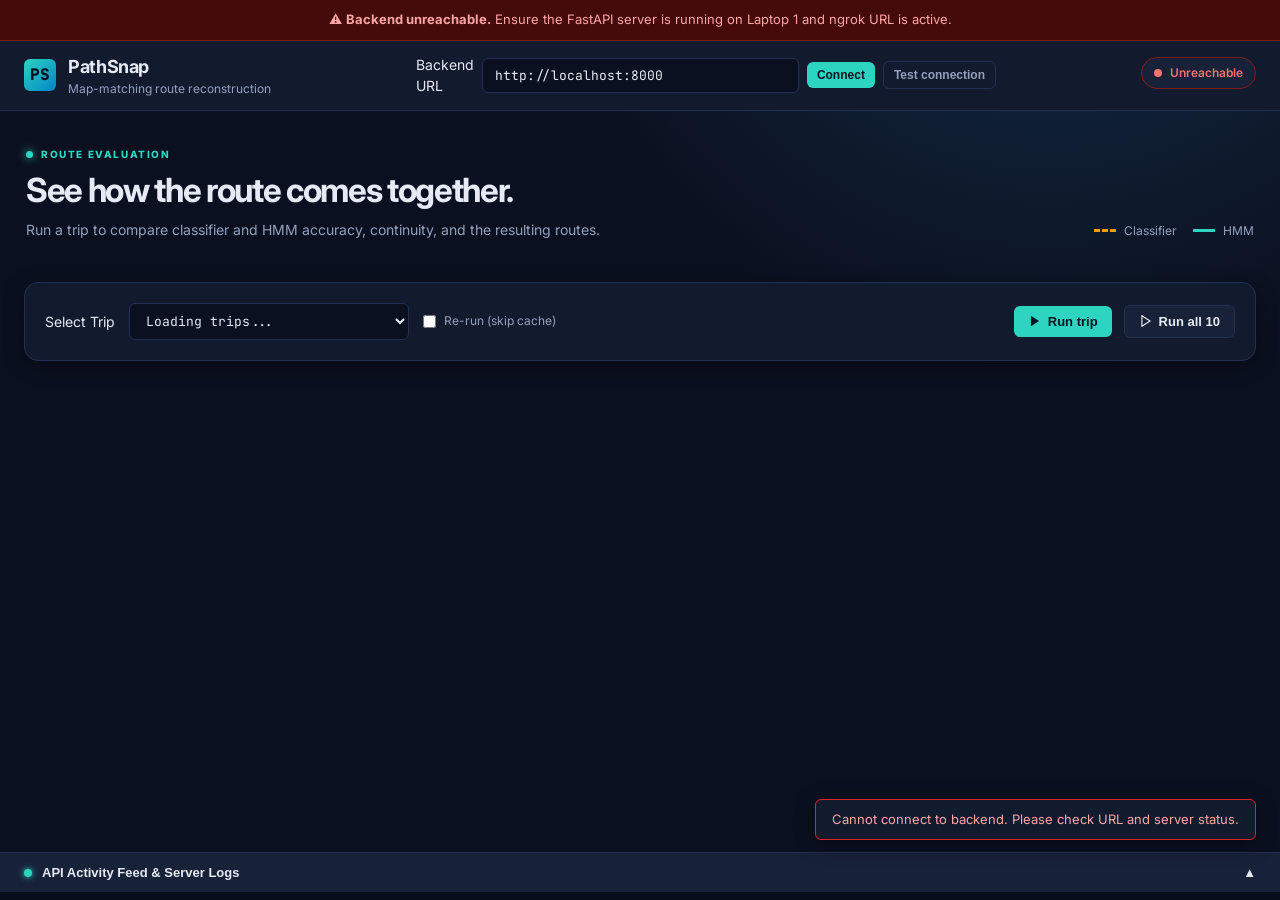
<file: frontend/index.html>
<!DOCTYPE html>
<html lang="en">
<head>
  <meta charset="UTF-8" />
  <meta name="viewport" content="width=device-width, initial-scale=1.0" />
  <title>PathSnap &mdash; Map-Matching Evaluation</title>

  <!-- Google Fonts: Inter & JetBrains Mono -->
  <link rel="preconnect" href="https://fonts.googleapis.com" />
  <link rel="preconnect" href="https://fonts.gstatic.com" crossorigin />
  <link href="https://fonts.googleapis.com/css2?family=Inter:wght@400;500;600;700;800&family=JetBrains+Mono:wght@400;500;600;700;800&display=swap" rel="stylesheet" />

  <!-- Leaflet 1.9.4 -->
  <link rel="stylesheet" href="./vendor/leaflet/leaflet.css" />
  <script src="./vendor/leaflet/leaflet.js"></script>

  <!-- App Styles -->
  <link rel="stylesheet" href="./css/styles.css" />
</head>
<body>

  <!-- Top Navigation Bar -->
  <header class="top-bar">
    <div class="brand-section">
      <div class="brand-logo">PS</div>
      <div>
        <h1 class="brand-title">PathSnap</h1>
        <span class="brand-subtitle">Map-matching route reconstruction</span>
      </div>
    </div>

    <!-- Center: API URL Input and Connection Controls -->
    <div class="api-url-center">
      <label class="visually-hidden" for="api-url-input">Backend URL</label>
      <input type="text" id="api-url-input" class="input-text" placeholder="http://localhost:8000 or ngrok URL" spellcheck="false" />
      <button id="btn-connect" class="btn btn-primary btn-sm">Connect</button>
      <button id="btn-test-conn" class="btn btn-outline btn-sm">Test connection</button>
    </div>

    <!-- Right: Live Connection Status Pill -->
    <div class="status-section">
      <div id="connection-pill" class="status-pill disconnected">
        <span class="dot"></span> Not connected
      </div>
      <span id="connection-detail" class="connection-detail"></span>
    </div>
  </header>

  <!-- App Main Content Container -->
  <main class="app-container">

    <section class="page-intro" aria-labelledby="page-title">
      <div>
        <div class="eyebrow"><span class="eyebrow-dot"></span> ROUTE EVALUATION</div>
        <h2 id="page-title">See how the route comes together.</h2>
        <p>Run a trip to compare classifier and HMM accuracy, continuity, and the resulting routes.</p>
      </div>
      <div class="intro-key"><span class="key-line classifier-key"></span> Classifier <span class="key-line hmm-key"></span> HMM</div>
    </section>

    <!-- Control Card -->
    <section class="card control-card">
      <div class="control-card-inner">
        <div class="control-left">
          <label for="trip-select" class="visually-hidden">Select Trip</label>
          <select id="trip-select" class="select-trip">
            <option value="" disabled selected>Loading trips...</option>
          </select>
          <label class="toggle-label" title="When enabled, bypasses server-side result cache and re-computes everything">
            <input type="checkbox" id="skip-cache-toggle" />
            <span>Re-run (skip cache)</span>
          </label>
        </div>

        <div class="control-actions">
          <button id="btn-run-trip" class="btn btn-primary">
            <svg width="14" height="14" viewBox="0 0 24 24" fill="currentColor"><polygon points="5 3 19 12 5 21 5 3"/></svg>
            Run trip
          </button>
          <button id="btn-run-all" class="btn btn-secondary">
            <svg width="14" height="14" viewBox="0 0 24 24" fill="none" stroke="currentColor" stroke-width="2"><polygon points="5 3 19 12 5 21 5 3"/></svg>
            Run all 10
          </button>
        </div>
      </div>

      <!-- Batch Progress (Run All) -->
      <div id="batch-progress-wrap" class="batch-progress-container">
        <span id="batch-progress-text" class="batch-progress-text">0 / 10</span>
        <div class="progress-track">
          <div id="batch-progress-bar" class="progress-bar" style="width: 0%"></div>
        </div>
      </div>
    </section>

    <!-- Summary Strip (Visible after at least one finished trip) -->
    <section id="summary-strip" class="summary-strip" aria-live="polite">
      <!-- Injected via ui.js -->
    </section>

    <!-- Results Accordion List -->
    <section class="results-section">
      <div id="results-accordion" class="results-container" aria-live="polite">
        <!-- Injected via ui.js -->
      </div>
    </section>

  </main>

  <!-- API Activity Drawer (Collapsible bottom bar) -->
  <aside id="activity-drawer" class="activity-drawer" aria-label="API Activity Feed">
    <button id="drawer-toggle" class="drawer-header" aria-expanded="false">
      <div class="drawer-header-left">
        <span class="pulse-indicator"></span>
        <span>API Activity Feed &amp; Server Logs</span>
      </div>
      <span class="drawer-icon">&#x25B2;</span>
    </button>
    <div id="activity-logs-list" class="drawer-content">
      <!-- Injected via main.js -->
    </div>
  </aside>

  <!-- Toast Notification Container -->
  <div id="toast-container" aria-live="assertive"></div>

  <!-- Application Bootstrap -->
  <script type="module" src="./js/main.js"></script>
</body>
</html>
</file>
<file: frontend/vendor/leaflet/leaflet.css>
/* required styles */

.leaflet-pane,
.leaflet-tile,
.leaflet-marker-icon,
.leaflet-marker-shadow,
.leaflet-tile-container,
.leaflet-pane > svg,
.leaflet-pane > canvas,
.leaflet-zoom-box,
.leaflet-image-layer,
.leaflet-layer {
	position: absolute;
	left: 0;
	top: 0;
	}
.leaflet-container {
	overflow: hidden;
	}
.leaflet-tile,
.leaflet-marker-icon,
.leaflet-marker-shadow {
	-webkit-user-select: none;
	   -moz-user-select: none;
	        user-select: none;
	  -webkit-user-drag: none;
	}
/* Prevents IE11 from highlighting tiles in blue */
.leaflet-tile::selection {
	background: transparent;
}
/* Safari renders non-retina tile on retina better with this, but Chrome is worse */
.leaflet-safari .leaflet-tile {
	image-rendering: -webkit-optimize-contrast;
	}
/* hack that prevents hw layers "stretching" when loading new tiles */
.leaflet-safari .leaflet-tile-container {
	width: 1600px;
	height: 1600px;
	-webkit-transform-origin: 0 0;
	}
.leaflet-marker-icon,
.leaflet-marker-shadow {
	display: block;
	}
/* .leaflet-container svg: reset svg max-width decleration shipped in Joomla! (joomla.org) 3.x */
/* .leaflet-container img: map is broken in FF if you have max-width: 100% on tiles */
.leaflet-container .leaflet-overlay-pane svg {
	max-width: none !important;
	max-height: none !important;
	}
.leaflet-container .leaflet-marker-pane img,
.leaflet-container .leaflet-shadow-pane img,
.leaflet-container .leaflet-tile-pane img,
.leaflet-container img.leaflet-image-layer,
.leaflet-container .leaflet-tile {
	max-width: none !important;
	max-height: none !important;
	width: auto;
	padding: 0;
	}

.leaflet-container img.leaflet-tile {
	/* See: https://bugs.chromium.org/p/chromium/issues/detail?id=600120 */
	mix-blend-mode: plus-lighter;
}

.leaflet-container.leaflet-touch-zoom {
	-ms-touch-action: pan-x pan-y;
	touch-action: pan-x pan-y;
	}
.leaflet-container.leaflet-touch-drag {
	-ms-touch-action: pinch-zoom;
	/* Fallback for FF which doesn't support pinch-zoom */
	touch-action: none;
	touch-action: pinch-zoom;
}
.leaflet-container.leaflet-touch-drag.leaflet-touch-zoom {
	-ms-touch-action: none;
	touch-action: none;
}
.leaflet-container {
	-webkit-tap-highlight-color: transparent;
}
.leaflet-container a {
	-webkit-tap-highlight-color: rgba(51, 181, 229, 0.4);
}
.leaflet-tile {
	filter: inherit;
	visibility: hidden;
	}
.leaflet-tile-loaded {
	visibility: inherit;
	}
.leaflet-zoom-box {
	width: 0;
	height: 0;
	-moz-box-sizing: border-box;
	     box-sizing: border-box;
	z-index: 800;
	}
/* workaround for https://bugzilla.mozilla.org/show_bug.cgi?id=888319 */
.leaflet-overlay-pane svg {
	-moz-user-select: none;
	}

.leaflet-pane         { z-index: 400; }

.leaflet-tile-pane    { z-index: 200; }
.leaflet-overlay-pane { z-index: 400; }
.leaflet-shadow-pane  { z-index: 500; }
.leaflet-marker-pane  { z-index: 600; }
.leaflet-tooltip-pane   { z-index: 650; }
.leaflet-popup-pane   { z-index: 700; }

.leaflet-map-pane canvas { z-index: 100; }
.leaflet-map-pane svg    { z-index: 200; }

.leaflet-vml-shape {
	width: 1px;
	height: 1px;
	}
.lvml {
	behavior: url(#default#VML);
	display: inline-block;
	position: absolute;
	}


/* control positioning */

.leaflet-control {
	position: relative;
	z-index: 800;
	pointer-events: visiblePainted; /* IE 9-10 doesn't have auto */
	pointer-events: auto;
	}
.leaflet-top,
.leaflet-bottom {
	position: absolute;
	z-index: 1000;
	pointer-events: none;
	}
.leaflet-top {
	top: 0;
	}
.leaflet-right {
	right: 0;
	}
.leaflet-bottom {
	bottom: 0;
	}
.leaflet-left {
	left: 0;
	}
.leaflet-control {
	float: left;
	clear: both;
	}
.leaflet-right .leaflet-control {
	float: right;
	}
.leaflet-top .leaflet-control {
	margin-top: 10px;
	}
.leaflet-bottom .leaflet-control {
	margin-bottom: 10px;
	}
.leaflet-left .leaflet-control {
	margin-left: 10px;
	}
.leaflet-right .leaflet-control {
	margin-right: 10px;
	}


/* zoom and fade animations */

.leaflet-fade-anim .leaflet-popup {
	opacity: 0;
	-webkit-transition: opacity 0.2s linear;
	   -moz-transition: opacity 0.2s linear;
	        transition: opacity 0.2s linear;
	}
.leaflet-fade-anim .leaflet-map-pane .leaflet-popup {
	opacity: 1;
	}
.leaflet-zoom-animated {
	-webkit-transform-origin: 0 0;
	    -ms-transform-origin: 0 0;
	        transform-origin: 0 0;
	}
svg.leaflet-zoom-animated {
	will-change: transform;
}

.leaflet-zoom-anim .leaflet-zoom-animated {
	-webkit-transition: -webkit-transform 0.25s cubic-bezier(0,0,0.25,1);
	   -moz-transition:    -moz-transform 0.25s cubic-bezier(0,0,0.25,1);
	        transition:         transform 0.25s cubic-bezier(0,0,0.25,1);
	}
.leaflet-zoom-anim .leaflet-tile,
.leaflet-pan-anim .leaflet-tile {
	-webkit-transition: none;
	   -moz-transition: none;
	        transition: none;
	}

.leaflet-zoom-anim .leaflet-zoom-hide {
	visibility: hidden;
	}


/* cursors */

.leaflet-interactive {
	cursor: pointer;
	}
.leaflet-grab {
	cursor: -webkit-grab;
	cursor:    -moz-grab;
	cursor:         grab;
	}
.leaflet-crosshair,
.leaflet-crosshair .leaflet-interactive {
	cursor: crosshair;
	}
.leaflet-popup-pane,
.leaflet-control {
	cursor: auto;
	}
.leaflet-dragging .leaflet-grab,
.leaflet-dragging .leaflet-grab .leaflet-interactive,
.leaflet-dragging .leaflet-marker-draggable {
	cursor: move;
	cursor: -webkit-grabbing;
	cursor:    -moz-grabbing;
	cursor:         grabbing;
	}

/* marker & overlays interactivity */
.leaflet-marker-icon,
.leaflet-marker-shadow,
.leaflet-image-layer,
.leaflet-pane > svg path,
.leaflet-tile-container {
	pointer-events: none;
	}

.leaflet-marker-icon.leaflet-interactive,
.leaflet-image-layer.leaflet-interactive,
.leaflet-pane > svg path.leaflet-interactive,
svg.leaflet-image-layer.leaflet-interactive path {
	pointer-events: visiblePainted; /* IE 9-10 doesn't have auto */
	pointer-events: auto;
	}

/* visual tweaks */

.leaflet-container {
	background: #ddd;
	outline-offset: 1px;
	}
.leaflet-container a {
	color: #0078A8;
	}
.leaflet-zoom-box {
	border: 2px dotted #38f;
	background: rgba(255,255,255,0.5);
	}


/* general typography */
.leaflet-container {
	font-family: "Helvetica Neue", Arial, Helvetica, sans-serif;
	font-size: 12px;
	font-size: 0.75rem;
	line-height: 1.5;
	}


/* general toolbar styles */

.leaflet-bar {
	box-shadow: 0 1px 5px rgba(0,0,0,0.65);
	border-radius: 4px;
	}
.leaflet-bar a {
	background-color: #fff;
	border-bottom: 1px solid #ccc;
	width: 26px;
	height: 26px;
	line-height: 26px;
	display: block;
	text-align: center;
	text-decoration: none;
	color: black;
	}
.leaflet-bar a,
.leaflet-control-layers-toggle {
	background-position: 50% 50%;
	background-repeat: no-repeat;
	display: block;
	}
.leaflet-bar a:hover,
.leaflet-bar a:focus {
	background-color: #f4f4f4;
	}
.leaflet-bar a:first-child {
	border-top-left-radius: 4px;
	border-top-right-radius: 4px;
	}
.leaflet-bar a:last-child {
	border-bottom-left-radius: 4px;
	border-bottom-right-radius: 4px;
	border-bottom: none;
	}
.leaflet-bar a.leaflet-disabled {
	cursor: default;
	background-color: #f4f4f4;
	color: #bbb;
	}

.leaflet-touch .leaflet-bar a {
	width: 30px;
	height: 30px;
	line-height: 30px;
	}
.leaflet-touch .leaflet-bar a:first-child {
	border-top-left-radius: 2px;
	border-top-right-radius: 2px;
	}
.leaflet-touch .leaflet-bar a:last-child {
	border-bottom-left-radius: 2px;
	border-bottom-right-radius: 2px;
	}

/* zoom control */

.leaflet-control-zoom-in,
.leaflet-control-zoom-out {
	font: bold 18px 'Lucida Console', Monaco, monospace;
	text-indent: 1px;
	}

.leaflet-touch .leaflet-control-zoom-in, .leaflet-touch .leaflet-control-zoom-out  {
	font-size: 22px;
	}


/* layers control */

.leaflet-control-layers {
	box-shadow: 0 1px 5px rgba(0,0,0,0.4);
	background: #fff;
	border-radius: 5px;
	}
.leaflet-control-layers-toggle {
	background-image: url(images/layers.png);
	width: 36px;
	height: 36px;
	}
.leaflet-retina .leaflet-control-layers-toggle {
	background-image: url(images/layers-2x.png);
	background-size: 26px 26px;
	}
.leaflet-touch .leaflet-control-layers-toggle {
	width: 44px;
	height: 44px;
	}
.leaflet-control-layers .leaflet-control-layers-list,
.leaflet-control-layers-expanded .leaflet-control-layers-toggle {
	display: none;
	}
.leaflet-control-layers-expanded .leaflet-control-layers-list {
	display: block;
	position: relative;
	}
.leaflet-control-layers-expanded {
	padding: 6px 10px 6px 6px;
	color: #333;
	background: #fff;
	}
.leaflet-control-layers-scrollbar {
	overflow-y: scroll;
	overflow-x: hidden;
	padding-right: 5px;
	}
.leaflet-control-layers-selector {
	margin-top: 2px;
	position: relative;
	top: 1px;
	}
.leaflet-control-layers label {
	display: block;
	font-size: 13px;
	font-size: 1.08333em;
	}
.leaflet-control-layers-separator {
	height: 0;
	border-top: 1px solid #ddd;
	margin: 5px -10px 5px -6px;
	}

/* Default icon URLs */
.leaflet-default-icon-path { /* used only in path-guessing heuristic, see L.Icon.Default */
	background-image: url(images/marker-icon.png);
	}


/* attribution and scale controls */

.leaflet-container .leaflet-control-attribution {
	background: #fff;
	background: rgba(255, 255, 255, 0.8);
	margin: 0;
	}
.leaflet-control-attribution,
.leaflet-control-scale-line {
	padding: 0 5px;
	color: #333;
	line-height: 1.4;
	}
.leaflet-control-attribution a {
	text-decoration: none;
	}
.leaflet-control-attribution a:hover,
.leaflet-control-attribution a:focus {
	text-decoration: underline;
	}
.leaflet-attribution-flag {
	display: inline !important;
	vertical-align: baseline !important;
	width: 1em;
	height: 0.6669em;
	}
.leaflet-left .leaflet-control-scale {
	margin-left: 5px;
	}
.leaflet-bottom .leaflet-control-scale {
	margin-bottom: 5px;
	}
.leaflet-control-scale-line {
	border: 2px solid #777;
	border-top: none;
	line-height: 1.1;
	padding: 2px 5px 1px;
	white-space: nowrap;
	-moz-box-sizing: border-box;
	     box-sizing: border-box;
	background: rgba(255, 255, 255, 0.8);
	text-shadow: 1px 1px #fff;
	}
.leaflet-control-scale-line:not(:first-child) {
	border-top: 2px solid #777;
	border-bottom: none;
	margin-top: -2px;
	}
.leaflet-control-scale-line:not(:first-child):not(:last-child) {
	border-bottom: 2px solid #777;
	}

.leaflet-touch .leaflet-control-attribution,
.leaflet-touch .leaflet-control-layers,
.leaflet-touch .leaflet-bar {
	box-shadow: none;
	}
.leaflet-touch .leaflet-control-layers,
.leaflet-touch .leaflet-bar {
	border: 2px solid rgba(0,0,0,0.2);
	background-clip: padding-box;
	}


/* popup */

.leaflet-popup {
	position: absolute;
	text-align: center;
	margin-bottom: 20px;
	}
.leaflet-popup-content-wrapper {
	padding: 1px;
	text-align: left;
	border-radius: 12px;
	}
.leaflet-popup-content {
	margin: 13px 24px 13px 20px;
	line-height: 1.3;
	font-size: 13px;
	font-size: 1.08333em;
	min-height: 1px;
	}
.leaflet-popup-content p {
	margin: 17px 0;
	margin: 1.3em 0;
	}
.leaflet-popup-tip-container {
	width: 40px;
	height: 20px;
	position: absolute;
	left: 50%;
	margin-top: -1px;
	margin-left: -20px;
	overflow: hidden;
	pointer-events: none;
	}
.leaflet-popup-tip {
	width: 17px;
	height: 17px;
	padding: 1px;

	margin: -10px auto 0;
	pointer-events: auto;

	-webkit-transform: rotate(45deg);
	   -moz-transform: rotate(45deg);
	    -ms-transform: rotate(45deg);
	        transform: rotate(45deg);
	}
.leaflet-popup-content-wrapper,
.leaflet-popup-tip {
	background: white;
	color: #333;
	box-shadow: 0 3px 14px rgba(0,0,0,0.4);
	}
.leaflet-container a.leaflet-popup-close-button {
	position: absolute;
	top: 0;
	right: 0;
	border: none;
	text-align: center;
	width: 24px;
	height: 24px;
	font: 16px/24px Tahoma, Verdana, sans-serif;
	color: #757575;
	text-decoration: none;
	background: transparent;
	}
.leaflet-container a.leaflet-popup-close-button:hover,
.leaflet-container a.leaflet-popup-close-button:focus {
	color: #585858;
	}
.leaflet-popup-scrolled {
	overflow: auto;
	}

.leaflet-oldie .leaflet-popup-content-wrapper {
	-ms-zoom: 1;
	}
.leaflet-oldie .leaflet-popup-tip {
	width: 24px;
	margin: 0 auto;

	-ms-filter: "progid:DXImageTransform.Microsoft.Matrix(M11=0.70710678, M12=0.70710678, M21=-0.70710678, M22=0.70710678)";
	filter: progid:DXImageTransform.Microsoft.Matrix(M11=0.70710678, M12=0.70710678, M21=-0.70710678, M22=0.70710678);
	}

.leaflet-oldie .leaflet-control-zoom,
.leaflet-oldie .leaflet-control-layers,
.leaflet-oldie .leaflet-popup-content-wrapper,
.leaflet-oldie .leaflet-popup-tip {
	border: 1px solid #999;
	}


/* div icon */

.leaflet-div-icon {
	background: #fff;
	border: 1px solid #666;
	}


/* Tooltip */
/* Base styles for the element that has a tooltip */
.leaflet-tooltip {
	position: absolute;
	padding: 6px;
	background-color: #fff;
	border: 1px solid #fff;
	border-radius: 3px;
	color: #222;
	white-space: nowrap;
	-webkit-user-select: none;
	-moz-user-select: none;
	-ms-user-select: none;
	user-select: none;
	pointer-events: none;
	box-shadow: 0 1px 3px rgba(0,0,0,0.4);
	}
.leaflet-tooltip.leaflet-interactive {
	cursor: pointer;
	pointer-events: auto;
	}
.leaflet-tooltip-top:before,
.leaflet-tooltip-bottom:before,
.leaflet-tooltip-left:before,
.leaflet-tooltip-right:before {
	position: absolute;
	pointer-events: none;
	border: 6px solid transparent;
	background: transparent;
	content: "";
	}

/* Directions */

.leaflet-tooltip-bottom {
	margin-top: 6px;
}
.leaflet-tooltip-top {
	margin-top: -6px;
}
.leaflet-tooltip-bottom:before,
.leaflet-tooltip-top:before {
	left: 50%;
	margin-left: -6px;
	}
.leaflet-tooltip-top:before {
	bottom: 0;
	margin-bottom: -12px;
	border-top-color: #fff;
	}
.leaflet-tooltip-bottom:before {
	top: 0;
	margin-top: -12px;
	margin-left: -6px;
	border-bottom-color: #fff;
	}
.leaflet-tooltip-left {
	margin-left: -6px;
}
.leaflet-tooltip-right {
	margin-left: 6px;
}
.leaflet-tooltip-left:before,
.leaflet-tooltip-right:before {
	top: 50%;
	margin-top: -6px;
	}
.leaflet-tooltip-left:before {
	right: 0;
	margin-right: -12px;
	border-left-color: #fff;
	}
.leaflet-tooltip-right:before {
	left: 0;
	margin-left: -12px;
	border-right-color: #fff;
	}

/* Printing */

@media print {
	/* Prevent printers from removing background-images of controls. */
	.leaflet-control {
		-webkit-print-color-adjust: exact;
		print-color-adjust: exact;
		}
	}
</file>
<file: frontend/css/styles.css>
/* ==============================================================================
   PathSnap Dark Data-Focused Theme (Section 4.6)
   ============================================================================== */

:root {
  --bg-page: #0B1020;
  --bg-card: #121A2E;
  --bg-card-sub: #172138;
  --border-card: #223052;
  --border-focus: #3b82f6;

  --text-main: #E6EAF5;
  --text-secondary: #93A0BD;
  --text-muted: #627294;

  --accent-teal: #2DD4BF;
  --accent-teal-dark: #0F766E;
  --accent-amber: #F59E0B;
  --accent-blue: #60A5FA;
  --accent-green: #34D399;
  --accent-red: #F87171;
  --accent-violet: #A78BFA;
  --accent-purple: #C084FC;

  --font-ui: "Inter", -apple-system, BlinkMacSystemFont, "Segoe UI", Roboto, sans-serif;
  --font-mono: "JetBrains Mono", ui-monospace, SFMono-Regular, Menlo, Monaco, Consolas, monospace;

  --radius-sm: 6px;
  --radius-md: 10px;
  --radius-card: 14px;
  --shadow-card: 0 4px 20px rgba(0, 0, 0, 0.4);
}

* {
  box-sizing: border-box;
  margin: 0;
  padding: 0;
}

body {
  background: radial-gradient(ellipse at 82% -20%, #14324a 0%, transparent 36%), var(--bg-page);
  color: var(--text-main);
  font-family: var(--font-ui);
  font-size: 14px;
  line-height: 1.5;
  min-height: 100vh;
  display: flex;
  flex-direction: column;
}

.page-intro { display:flex; align-items:flex-end; justify-content:space-between; gap:24px; padding: 12px 2px 22px; }
.page-intro h2 { font-size:clamp(24px, 2.6vw, 35px); line-height:1.18; letter-spacing:-.04em; margin:9px 0; }
.page-intro p { color:var(--text-secondary); max-width:670px; }
.eyebrow { color:var(--accent-teal); font-size:10px; font-weight:800; letter-spacing:.16em; display:flex; gap:8px; align-items:center; }
.eyebrow-dot { width:7px; height:7px; border-radius:50%; background:var(--accent-teal); box-shadow:0 0 10px var(--accent-teal); }
.intro-key { display:flex; align-items:center; gap:8px; color:var(--text-secondary); font-size:12px; white-space:nowrap; }
.key-line { width:22px; border-top:3px solid; margin-left:8px; }
.classifier-key { color:var(--accent-amber); border-top-style:dashed; }
.hmm-key { color:var(--accent-teal); }
.connection-detail { display:block; font-size:10px; color:var(--text-secondary); margin-top:4px; text-align:right; }
.map-unavailable { display:grid; place-items:center; padding:28px; color:var(--text-secondary); text-align:center; }
button:focus-visible, select:focus-visible, input:focus-visible { outline:2px solid var(--accent-teal); outline-offset:3px; }
@media (max-width: 680px) { .page-intro { align-items:flex-start; flex-direction:column; } .intro-key { margin-left:-8px; } }
@media (max-width: 540px) {
  .api-url-center { display:grid; grid-template-columns:1fr 1fr; }
  .api-url-center .input-text { grid-column:1 / -1; min-width:0; }
  .top-bar { position:relative; padding:14px 16px; }
  .status-section { align-self:flex-start; }
  .connection-detail { text-align:left; }
  .control-card-inner { flex-wrap:wrap; }
  .bars-grid { grid-template-columns:minmax(0, 1fr); }
}

/* ==============================================================================
   Top Navigation Bar
   ============================================================================== */
.top-bar {
  background-color: var(--bg-card);
  border-bottom: 1px solid var(--border-card);
  padding: 12px 24px;
  display: flex;
  align-items: center;
  justify-content: space-between;
  gap: 20px;
  position: sticky;
  top: 0;
  z-index: 1000;
}

.brand-section {
  display: flex;
  align-items: center;
  gap: 12px;
}

.brand-logo {
  width: 32px;
  height: 32px;
  background: linear-gradient(135deg, var(--accent-teal), #0284c7);
  border-radius: var(--radius-sm);
  display: flex;
  align-items: center;
  justify-content: center;
  color: #0B1020;
  font-weight: 800;
  font-size: 16px;
  font-family: var(--font-mono);
}

.brand-title {
  font-size: 18px;
  font-weight: 700;
  letter-spacing: -0.02em;
}

.brand-subtitle {
  font-size: 12px;
  color: var(--text-secondary);
  display: block;
}

.api-url-center {
  display: flex;
  align-items: center;
  gap: 8px;
  flex: 1;
  max-width: 580px;
}

.input-text {
  background: var(--bg-page);
  border: 1px solid var(--border-card);
  border-radius: var(--radius-sm);
  color: var(--text-main);
  padding: 8px 12px;
  font-family: var(--font-mono);
  font-size: 13px;
  width: 100%;
  transition: border-color 0.2s;
}

.input-text:focus {
  outline: none;
  border-color: var(--accent-teal);
}

/* ==============================================================================
   Buttons & Pills
   ============================================================================== */
.btn {
  display: inline-flex;
  align-items: center;
  justify-content: center;
  gap: 6px;
  border-radius: var(--radius-sm);
  padding: 8px 14px;
  font-weight: 600;
  font-size: 13px;
  cursor: pointer;
  border: none;
  transition: all 0.2s;
  white-space: nowrap;
}

.btn-primary {
  background-color: var(--accent-teal);
  color: #091322;
}

.btn-primary:hover:not(:disabled) {
  background-color: #5eead4;
}

.btn-secondary {
  background-color: var(--bg-card-sub);
  color: var(--text-main);
  border: 1px solid var(--border-card);
}

.btn-secondary:hover:not(:disabled) {
  background-color: #1e2d4d;
  border-color: var(--text-muted);
}

.btn-outline {
  background: transparent;
  color: var(--text-secondary);
  border: 1px solid var(--border-card);
}

.btn-outline:hover:not(:disabled) {
  color: var(--text-main);
  border-color: var(--text-secondary);
}

.btn-danger {
  background-color: #b91c1c !important;
  color: #fff !important;
}

.btn-sm {
  padding: 6px 10px;
  font-size: 12px;
}

.btn-xs {
  padding: 4px 8px;
  font-size: 11px;
}

.btn:disabled {
  opacity: 0.5;
  cursor: not-allowed;
}

/* Status Pill */
.status-pill {
  display: inline-flex;
  align-items: center;
  gap: 8px;
  padding: 6px 12px;
  border-radius: 9999px;
  font-size: 12px;
  font-weight: 600;
  background-color: var(--bg-card-sub);
  border: 1px solid var(--border-card);
}

.status-pill .dot {
  width: 8px;
  height: 8px;
  border-radius: 50%;
}

.connected-full {
  color: var(--accent-teal);
  border-color: var(--accent-teal-dark);
}
.connected-full .dot {
  background-color: var(--accent-teal);
  box-shadow: 0 0 8px var(--accent-teal);
}

.connected-classifier {
  color: var(--accent-amber);
  border-color: #78350f;
}
.connected-classifier .dot {
  background-color: var(--accent-amber);
}

.unreachable {
  color: var(--accent-red);
  border-color: #7f1d1d;
}
.unreachable .dot {
  background-color: var(--accent-red);
}

.disconnected {
  color: var(--text-muted);
}
.disconnected .dot {
  background-color: var(--text-muted);
}

/* ==============================================================================
   Main Layout & Cards
   ============================================================================== */
.app-container {
  max-width: 1280px;
  margin: 0 auto;
  padding: 24px;
  display: flex;
  flex-direction: column;
  gap: 20px;
  flex: 1;
  width: 100%;
}

.card {
  background-color: var(--bg-card);
  border: 1px solid var(--border-card);
  border-radius: var(--radius-card);
  box-shadow: var(--shadow-card);
  padding: 20px;
}

/* Persistent Banner */
.banner-alert {
  padding: 10px 24px;
  font-size: 13px;
  text-align: center;
}
.banner-error {
  background-color: #450a0a;
  color: #fca5a5;
  border-bottom: 1px solid #7f1d1d;
}

/* ==============================================================================
   Control Card
   ============================================================================== */
.control-card-inner {
  display: flex;
  align-items: center;
  justify-content: space-between;
  flex-wrap: wrap;
  gap: 16px;
}

.control-left {
  display: flex;
  align-items: center;
  gap: 14px;
  flex: 1;
  min-width: 300px;
}

.select-trip {
  background-color: var(--bg-page);
  border: 1px solid var(--border-card);
  border-radius: var(--radius-sm);
  color: var(--text-main);
  padding: 8px 12px;
  font-family: var(--font-mono);
  font-size: 13px;
  min-width: 280px;
  cursor: pointer;
}

.select-trip:focus {
  outline: none;
  border-color: var(--accent-teal);
}

.control-actions {
  display: flex;
  align-items: center;
  gap: 12px;
  flex-wrap: wrap;
}

.toggle-label {
  display: flex;
  align-items: center;
  gap: 8px;
  font-size: 12px;
  color: var(--text-secondary);
  cursor: pointer;
  user-select: none;
}

.toggle-label input[type="checkbox"] {
  cursor: pointer;
}

.batch-progress-container {
  display: none;
  align-items: center;
  gap: 12px;
  width: 100%;
  margin-top: 10px;
  padding-top: 12px;
  border-top: 1px solid var(--border-card);
}

.batch-progress-text {
  font-size: 12px;
  font-family: var(--font-mono);
  color: var(--accent-teal);
}

.progress-track {
  flex: 1;
  height: 8px;
  background-color: var(--bg-page);
  border-radius: 4px;
  overflow: hidden;
}

.progress-bar {
  height: 100%;
  background-color: var(--accent-teal);
  transition: width 0.3s ease;
}

/* ==============================================================================
   Summary Strip
   ============================================================================== */
.summary-strip {
  display: none;
  background-color: var(--bg-card);
  border: 1px solid var(--border-card);
  border-radius: var(--radius-card);
  padding: 16px 20px;
  gap: 20px;
  align-items: center;
  flex-wrap: wrap;
}

.summary-metric-card {
  flex: 1;
  min-width: 160px;
  border-right: 1px solid var(--border-card);
  padding-right: 16px;
}

.summary-metric-card:last-of-type {
  border-right: none;
}

.summary-label {
  font-size: 12px;
  color: var(--text-secondary);
  margin-bottom: 4px;
}

.summary-val-wrap {
  display: flex;
  align-items: baseline;
  gap: 8px;
}

.summary-value {
  font-size: 22px;
  font-weight: 700;
  font-family: var(--font-mono);
  letter-spacing: -0.03em;
}

.summary-sub {
  font-size: 11px;
  color: var(--text-muted);
}

.summary-actions {
  display: flex;
  align-items: center;
}

/* ==============================================================================
   Results Accordion List
   ============================================================================== */
.results-container {
  display: flex;
  flex-direction: column;
  gap: 12px;
}

.trip-row-card {
  background-color: var(--bg-card);
  border: 1px solid var(--border-card);
  border-radius: var(--radius-card);
  overflow: hidden;
  transition: border-color 0.2s, box-shadow 0.2s;
}

.trip-row-card:hover {
  border-color: #33446b;
}

.trip-row-card.expanded {
  border-color: #3b82f6;
  box-shadow: 0 6px 24px rgba(0, 0, 0, 0.5);
}

.row-header {
  width: 100%;
  background: transparent;
  border: none;
  padding: 16px 20px;
  display: flex;
  align-items: center;
  justify-content: space-between;
  gap: 16px;
  cursor: pointer;
  text-align: left;
  color: inherit;
}

.row-left {
  display: flex;
  align-items: center;
  gap: 14px;
  min-width: 220px;
}

.trip-id-badge {
  font-family: var(--font-mono);
  font-size: 16px;
  font-weight: 700;
  color: var(--text-main);
}

.row-metrics {
  display: flex;
  align-items: center;
  gap: 32px;
  flex: 1;
}

.metric-col {
  display: flex;
  flex-direction: column;
}

.metric-caption {
  font-size: 11px;
  color: var(--text-muted);
}

.metric-val {
  font-size: 14px;
  font-weight: 600;
}

.metric-val-lead {
  font-size: 15px;
  font-weight: 700;
  font-family: var(--font-mono);
  display: flex;
  align-items: center;
  gap: 6px;
}

.mono {
  font-family: var(--font-mono);
}

.row-chevron {
  color: var(--text-secondary);
  transition: transform 0.2s;
}

.trip-row-card.expanded .row-chevron {
  transform: rotate(180deg);
}

/* Status Chips */
.chip {
  display: inline-flex;
  align-items: center;
  gap: 6px;
  padding: 4px 10px;
  border-radius: 9999px;
  font-size: 11px;
  font-weight: 600;
  border: 1px solid transparent;
}
.chip .dot {
  width: 6px;
  height: 6px;
  border-radius: 50%;
}

.chip-idle {
  background: var(--bg-card-sub);
  color: var(--text-muted);
}
.chip-idle .dot { background: var(--text-muted); }

.chip-queued {
  background: #1e293b;
  color: var(--accent-amber);
  border-color: #78350f;
}
.chip-queued .dot { background: var(--accent-amber); }

.chip-running {
  background: #064e3b;
  color: var(--accent-teal);
  border-color: var(--accent-teal-dark);
}
.spinner-dot {
  width: 8px;
  height: 8px;
  border: 2px solid var(--accent-teal);
  border-top-color: transparent;
  border-radius: 50%;
  animation: spin 0.8s linear infinite;
}

.chip-done {
  background: #064e3b;
  color: var(--accent-green);
  border-color: #047857;
}
.chip-done .dot { background: var(--accent-green); }

.chip-failed {
  background: #450a0a;
  color: var(--accent-red);
  border-color: #991b1b;
}
.chip-failed .dot { background: var(--accent-red); }

/* Delta Pills */
.delta-pill {
  display: inline-block;
  padding: 2px 6px;
  border-radius: 4px;
  font-size: 11px;
  font-weight: 700;
  font-family: var(--font-mono);
}
.delta-pill.positive {
  background: #064e3b;
  color: #34D399;
}
.delta-pill.negative {
  background: #450a0a;
  color: #F87171;
}
.delta-pill.neutral {
  background: var(--bg-card-sub);
  color: var(--text-secondary);
}

.badge {
  display: inline-block;
  padding: 2px 6px;
  border-radius: 4px;
  font-size: 11px;
  font-weight: 600;
}
.badge-amber {
  background: #78350f;
  color: #fbbf24;
}
.badge-cache {
  background: var(--bg-card-sub);
  color: var(--accent-blue);
  border: 1px solid #1e3a8a;
}

/* ==============================================================================
   Expanded Panel Body
   ============================================================================== */
.row-body {
  padding: 20px;
  border-top: 1px solid var(--border-card);
  display: flex;
  flex-direction: column;
  gap: 24px;
}

.expanded-headline {
  display: flex;
  align-items: center;
  justify-content: space-between;
  flex-wrap: wrap;
  gap: 16px;
}

.headline-metric-box {
  display: flex;
  align-items: baseline;
  gap: 12px;
}

.headline-number {
  font-size: 40px;
  font-weight: 800;
  font-family: var(--font-mono);
  color: var(--accent-teal);
  letter-spacing: -0.04em;
}

.headline-label {
  font-size: 13px;
  color: var(--text-secondary);
}

.model-info-tag {
  display: flex;
  align-items: center;
  gap: 8px;
  font-size: 12px;
  color: var(--text-secondary);
}

/* Map Card */
.map-card-container {
  background: var(--bg-page);
  border: 1px solid var(--border-card);
  border-radius: var(--radius-md);
  overflow: hidden;
}

.map-toolbar {
  display: flex;
  align-items: center;
  justify-content: space-between;
  padding: 8px 14px;
  background: var(--bg-card-sub);
  border-bottom: 1px solid var(--border-card);
}

.map-title {
  font-size: 12px;
  font-weight: 600;
  color: var(--text-secondary);
}

.downsample-badge {
  font-size: 11px;
  background: #1e293b;
  color: var(--accent-blue);
  padding: 2px 8px;
  border-radius: 4px;
}

.trip-map-leaflet {
  width: 100%;
  height: 420px;
  background: #0f172a;
}

/* Custom dark tile styling */
.dark-map-tiles {
  filter: brightness(0.65) invert(1) contrast(3) hue-rotate(200deg) saturate(0.3) brightness(0.7);
}

/* Map legends in Leaflet Control */
.leaflet-control-layers {
  background: rgba(18, 26, 46, 0.92) !important;
  border: 1px solid var(--border-card) !important;
  color: var(--text-main) !important;
  border-radius: var(--radius-sm) !important;
  padding: 8px 12px !important;
  font-family: var(--font-ui) !important;
  font-size: 12px !important;
  box-shadow: var(--shadow-card) !important;
}

.leaflet-control-layers-overlays label {
  display: flex;
  align-items: center;
  gap: 6px;
  margin-bottom: 4px;
  cursor: pointer;
}

.legend-chip {
  display: inline-block;
  width: 12px;
  height: 12px;
  border-radius: 2px;
  margin-right: 4px;
}

.clf-line {
  height: 3px;
  background: var(--accent-amber);
  border-top: 1px dashed var(--accent-amber);
}

.hmm-line {
  height: 4px;
  background: var(--accent-teal);
}

.gps-dot {
  border-radius: 50%;
  background: var(--accent-blue);
}

.changed-ring {
  border-radius: 50%;
  border: 2px solid var(--accent-violet);
  background: transparent;
}

.gap-dot {
  border-radius: 50%;
  background: var(--accent-purple);
}

.stat-dot {
  border-radius: 50%;
  background: #94A3B8;
}

.pin-dot {
  border-radius: 50%;
  background: var(--accent-green);
}

/* Map Popups & Tooltips */
.map-tooltip {
  background: rgba(15, 23, 42, 0.95);
  border: 1px solid var(--border-card);
  color: var(--text-main);
  border-radius: 4px;
  padding: 4px 8px;
  font-family: var(--font-mono);
  font-size: 11px;
}

.map-popup {
  font-family: var(--font-ui);
  font-size: 12px;
  color: #0f172a;
}
.map-popup code {
  font-family: var(--font-mono);
  font-weight: 700;
}
.popup-subtext {
  font-size: 10px;
  color: #64748b;
  margin-top: 4px;
}

.map-badge-start, .map-badge-end {
  background: rgba(15, 23, 42, 0.85);
  color: #fff;
  border: 1px solid var(--border-card);
  font-size: 11px;
  font-weight: 700;
  border-radius: 4px;
  padding: 2px 6px;
}

/* Metric Cards Grid */
.section-title {
  font-size: 14px;
  font-weight: 700;
  margin-bottom: 12px;
  display: flex;
  align-items: center;
  gap: 8px;
}

.label-muted {
  font-size: 12px;
  font-weight: 400;
  color: var(--text-muted);
}

.metric-cards-grid {
  display: grid;
  grid-template-columns: repeat(auto-fill, minmax(170px, 1fr));
  gap: 12px;
}

.metric-stat-card {
  background: var(--bg-page);
  border: 1px solid var(--border-card);
  border-radius: var(--radius-sm);
  padding: 12px;
  display: flex;
  flex-direction: column;
}

.stat-title {
  font-size: 11px;
  color: var(--text-secondary);
  margin-bottom: 4px;
}

.stat-val {
  font-size: 20px;
  font-weight: 700;
  font-family: var(--font-mono);
  letter-spacing: -0.02em;
}

.stat-sub {
  font-size: 11px;
  color: var(--text-muted);
  margin-top: 4px;
}

/* Comparison Bars */
.bars-grid {
  display: grid;
  grid-template-columns: repeat(auto-fill, minmax(340px, 1fr));
  gap: 14px;
}

.metric-comparison-row {
  background: var(--bg-page);
  border: 1px solid var(--border-card);
  border-radius: var(--radius-sm);
  padding: 12px 14px;
}

.metric-header {
  display: flex;
  align-items: center;
  justify-content: space-between;
  margin-bottom: 8px;
  font-size: 12px;
  font-weight: 600;
}

.bar-row {
  display: flex;
  align-items: center;
  gap: 8px;
  margin-bottom: 6px;
}

.bar-row:last-child {
  margin-bottom: 0;
}

.bar-label {
  font-size: 10px;
  font-family: var(--font-mono);
  font-weight: 700;
  width: 32px;
  color: var(--text-muted);
}

.svg-bar-wrap {
  flex: 1;
}

.svg-bar-wrap.empty {
  height: 10px;
  background: #1e293b;
  border-radius: 3px;
  display: flex;
  align-items: center;
  padding: 0 6px;
}

.unavailable-text {
  font-size: 9px;
  color: var(--text-muted);
}

.bar-val {
  font-size: 11px;
  font-family: var(--font-mono);
  width: 50px;
  text-align: right;
  font-weight: 600;
}

/* Tables */
.table-responsive {
  overflow-x: auto;
}

.data-table {
  width: 100%;
  border-collapse: collapse;
  font-size: 12px;
  background: var(--bg-page);
  border-radius: var(--radius-sm);
  overflow: hidden;
}

.data-table th, .data-table td {
  padding: 10px 14px;
  text-align: left;
  border-bottom: 1px solid var(--border-card);
}

.data-table th {
  background: var(--bg-card-sub);
  color: var(--text-secondary);
  font-weight: 600;
}

.data-table tbody tr:last-child td {
  border-bottom: none;
}

/* Timings Strip */
.timings-strip {
  display: flex;
  flex-wrap: wrap;
  gap: 8px;
}

.timing-box {
  background: var(--bg-page);
  border: 1px solid var(--border-card);
  border-radius: var(--radius-sm);
  padding: 6px 10px;
  display: flex;
  flex-direction: column;
}

.timing-stage {
  font-size: 10px;
  color: var(--text-muted);
  font-family: var(--font-mono);
}

.timing-val {
  font-size: 12px;
  font-family: var(--font-mono);
  font-weight: 700;
  color: var(--accent-teal);
}

/* Data Quality Context & Warnings */
.data-quality-pills {
  display: flex;
  flex-wrap: wrap;
  gap: 8px;
  margin-bottom: 8px;
}

.dq-pill {
  background: var(--bg-page);
  border: 1px solid var(--border-card);
  border-radius: 9999px;
  padding: 4px 12px;
  font-size: 11px;
  color: var(--text-secondary);
}

.dq-pill strong {
  color: var(--text-main);
  font-family: var(--font-mono);
}

.warnings-box {
  background: #271d07;
  border: 1px solid #78350f;
  border-radius: var(--radius-sm);
  padding: 10px 14px;
  display: flex;
  flex-direction: column;
  gap: 4px;
}

.warning-item {
  color: #fde68a;
  font-size: 12px;
}

/* Footer Actions */
.panel-actions-footer {
  display: flex;
  align-items: center;
  gap: 12px;
  padding-top: 12px;
  border-top: 1px solid var(--border-card);
}

/* Panel Empty & Loading States */
.panel-empty, .panel-loading {
  padding: 40px;
  text-align: center;
  display: flex;
  flex-direction: column;
  align-items: center;
  gap: 12px;
}

.spinner-large {
  width: 32px;
  height: 32px;
  border: 3px solid var(--accent-teal);
  border-top-color: transparent;
  border-radius: 50%;
  animation: spin 0.8s linear infinite;
}

.progress-bar-wrap {
  width: 300px;
  height: 8px;
  background: var(--bg-page);
  border-radius: 4px;
  overflow: hidden;
  margin-top: 8px;
}

.progress-bar-fill {
  height: 100%;
  background: var(--accent-teal);
  transition: width 0.3s;
}

/* Panel Error Alert */
.panel-error-alert {
  background: #350c0c;
  border: 1px solid #991b1b;
  border-radius: var(--radius-sm);
  padding: 16px;
  display: flex;
  align-items: flex-start;
  gap: 16px;
}

.error-badge-icon {
  font-size: 24px;
  color: var(--accent-red);
}

.error-details {
  flex: 1;
}

.error-details h4 {
  font-size: 14px;
  color: #fca5a5;
  margin-bottom: 4px;
}

.error-code-line {
  font-size: 11px;
  font-family: var(--font-mono);
  color: var(--text-muted);
  margin-bottom: 8px;
}

.error-msg {
  font-size: 13px;
  color: #fee2e2;
  margin-bottom: 6px;
}

.error-hint {
  font-size: 12px;
  color: #fed7aa;
}

.error-actions {
  display: flex;
  flex-direction: column;
  gap: 8px;
}

/* ==============================================================================
   Activity Drawer (Collapsible bottom feed)
   ============================================================================== */
.activity-drawer {
  background: var(--bg-card);
  border-top: 1px solid var(--border-card);
  position: sticky;
  bottom: 0;
  z-index: 900;
  max-height: 48px;
  overflow: hidden;
  transition: max-height 0.3s ease-in-out;
}

.activity-drawer.open {
  max-height: 280px;
}

.drawer-header {
  width: 100%;
  padding: 12px 24px;
  background: var(--bg-card-sub);
  border: none;
  color: var(--text-main);
  display: flex;
  align-items: center;
  justify-content: space-between;
  cursor: pointer;
  font-weight: 600;
  font-size: 13px;
}

.drawer-header-left {
  display: flex;
  align-items: center;
  gap: 10px;
}

.pulse-indicator {
  width: 8px;
  height: 8px;
  border-radius: 50%;
  background: var(--accent-teal);
  box-shadow: 0 0 6px var(--accent-teal);
}

.drawer-content {
  padding: 12px 24px;
  max-height: 220px;
  overflow-y: auto;
  display: flex;
  flex-direction: column;
  gap: 6px;
  background: #080d1a;
}

.log-line {
  font-size: 12px;
  font-family: var(--font-mono);
  padding: 2px 0;
  white-space: pre-wrap;
  word-break: break-all;
}

.log-info { color: var(--text-secondary); }
.log-success { color: #34d399; }
.log-stage { color: #38bdf8; }
.log-error { color: #f87171; }
.log-empty { color: var(--text-muted); font-style: italic; }

/* Toast Notifications */
#toast-container {
  position: fixed;
  bottom: 60px;
  right: 24px;
  display: flex;
  flex-direction: column;
  gap: 8px;
  z-index: 2000;
}

.toast {
  background: var(--bg-card);
  border: 1px solid var(--border-card);
  border-radius: var(--radius-sm);
  padding: 10px 16px;
  box-shadow: var(--shadow-card);
  font-size: 13px;
  display: flex;
  align-items: center;
  gap: 8px;
  animation: slideIn 0.2s ease-out;
}

.toast-success { border-color: #059669; color: #6ee7b7; }
.toast-error { border-color: #dc2626; color: #fca5a5; }
.toast-warning { border-color: #d97706; color: #fde68a; }
.toast-info { border-color: #0284c7; color: #7dd3fc; }

.toast.fade-out {
  opacity: 0;
  transition: opacity 0.4s;
}

@keyframes spin {
  to { transform: rotate(360deg); }
}

@keyframes slideIn {
  from { transform: translateY(20px); opacity: 0; }
  to { transform: translateY(0); opacity: 1; }
}

@media (prefers-reduced-motion: reduce) {
  * {
    animation-duration: 0.01ms !important;
    transition-duration: 0.01ms !important;
  }
}

/* Responsive Breakpoints */
@media (max-width: 900px) {
  .top-bar {
    flex-direction: column;
    align-items: stretch;
  }
  .api-url-center {
    max-width: none;
  }
  .row-metrics {
    display: none;
  }
  .summary-strip {
    flex-direction: column;
    align-items: stretch;
  }
  .summary-metric-card {
    border-right: none;
    border-bottom: 1px solid var(--border-card);
    padding-bottom: 12px;
  }
}
</file>
